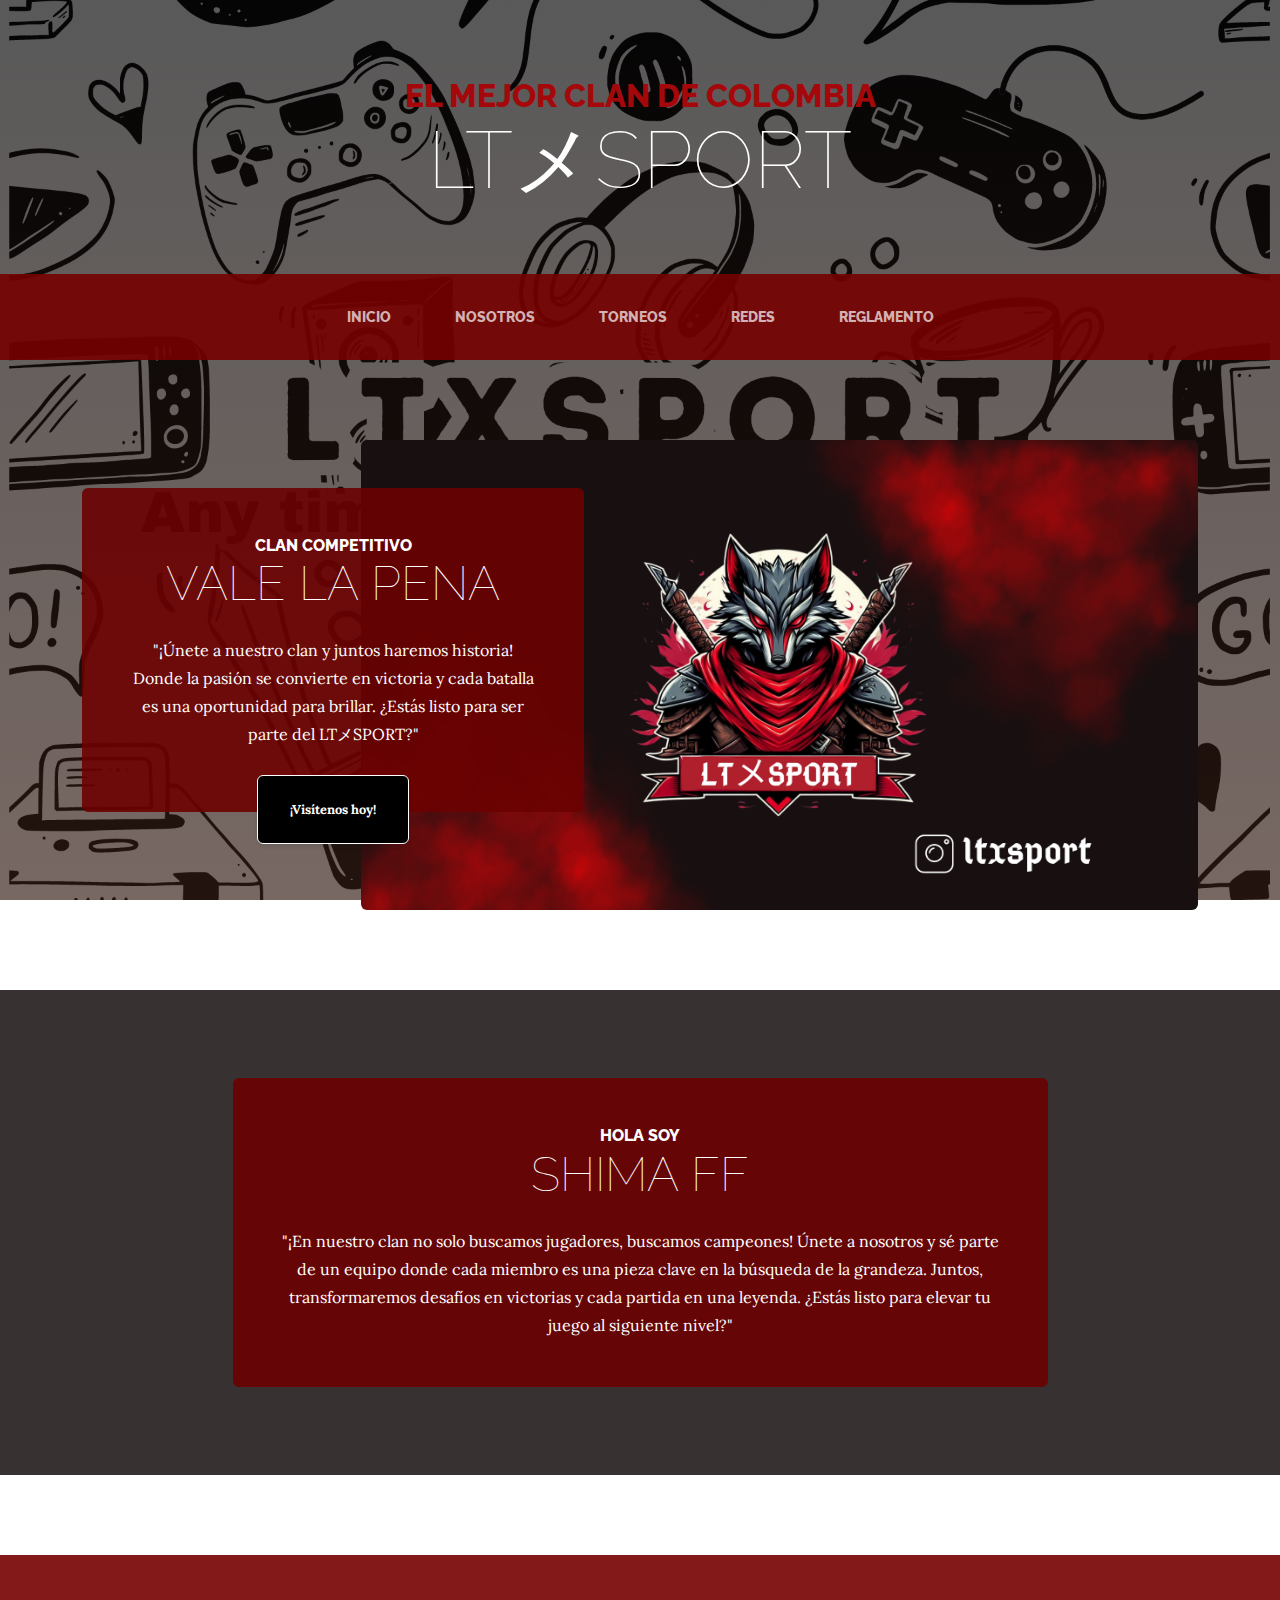
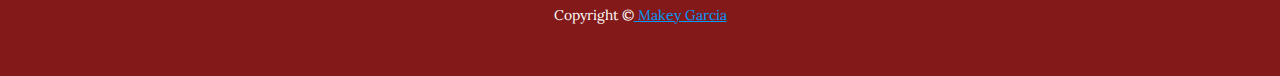
<file: index.html>
<!DOCTYPE html>
<html lang="en">
    <head>
        <meta charset="utf-8" />
        <meta name="viewport" content="width=device-width, initial-scale=1, shrink-to-fit=no" />
        <meta name="description" content="" />
        <meta name="author" content="" />
        <title>LTメSPORT</title>
        <link rel="icon" type="image/x-icon" href="assets/favicon.ico" />
        <!-- Google fonts-->
        <link href="https://fonts.googleapis.com/css?family=Raleway:100,100i,200,200i,300,300i,400,400i,500,500i,600,600i,700,700i,800,800i,900,900i" rel="stylesheet" />
        <link href="https://fonts.googleapis.com/css?family=Lora:400,400i,700,700i" rel="stylesheet" />
        <!-- Core theme CSS (includes Bootstrap)-->
        <link href="css/styles.css" rel="stylesheet" />
    </head>
    <body>
        <header>
            <h1 class="site-heading text-center text-faded d-none d-lg-block">
                <span class="site-heading-upper text-primary mb-3">El mejor clan de colombia</span>
                <span class="site-heading-lower">LTメSPORT</span>
            </h1>
        </header>
        <!-- Navigation-->
        <nav class="navbar navbar-expand-lg navbar-dark py-lg-4" id="mainNav">
            <div class="container">
                <a class="navbar-brand text-uppercase fw-bold d-lg-none" href="index.html">LTメSPORT🔥</a>
                <button class="navbar-toggler" type="button" data-bs-toggle="collapse" data-bs-target="#navbarSupportedContent" aria-controls="navbarSupportedContent" aria-expanded="false" aria-label="Toggle navigation"><span class="navbar-toggler-icon"></span></button>
                <div class="collapse navbar-collapse" id="navbarSupportedContent">
                    <ul class="navbar-nav mx-auto">
                        <li class="nav-item px-lg-4"><a class="nav-link text-uppercase" href="index.html">inicio</a></li>
                        <li class="nav-item px-lg-4"><a class="nav-link text-uppercase" href="about.html">Nosotros</a></li>
                        <li class="nav-item px-lg-4"><a class="nav-link text-uppercase" href="products.html">torneos</a></li>
                        <li class="nav-item px-lg-4"><a class="nav-link text-uppercase" href="store.html">redes</a></li>
                        <li class="nav-item px-lg-4"><a class="nav-link text-uppercase" href="reglamento.html">Reglamento</a></li>
                    </ul>
                </div>
            </div>
        </nav>
        <section class="page-section clearfix">
            <div class="container">
                <div class="intro">
                    <img class="intro-img img-fluid mb-3 mb-lg-0 rounded" src="assets/img/ltxposrt baner.png" alt="..." />
                    <div class="intro-text left-0 text-center bg-faded p-5 rounded">
                        <h2 class="section-heading mb-4">
                            <span class="section-heading-upper">Clan Competitivo</span>
                            <span class="section-heading-lower">vale la pena</span>
                        </h2>
                        <p class="mb-3">"¡Únete a nuestro clan y juntos haremos historia! Donde la pasión se convierte en victoria y cada batalla es una oportunidad para brillar. ¿Estás listo para ser parte del LTメSPORT?"</p>
                        <div class="intro-button mx-auto"><a class="btn btn-primary btn-xl" href="https://www.instagram.com/ltxsportoficial/">¡Visítenos hoy!</a></div>
                    </div>
                </div>
            </div>
        </section>
        <section class="page-section cta">
            <div class="container">
                <div class="row">
                    <div class="col-xl-9 mx-auto">
                        <div class="cta-inner bg-faded text-center rounded">
                            <h2 class="section-heading mb-4">
                                <span class="section-heading-upper">hola soy</span>
                                <span class="section-heading-lower">shima ff</span>
                            </h2>
                            <p class="mb-0">"¡En nuestro clan no solo buscamos jugadores, buscamos campeones! Únete a nosotros y sé parte de un equipo donde cada miembro es una pieza clave en la búsqueda de la grandeza. Juntos, transformaremos desafíos en victorias y cada partida en una leyenda. ¿Estás listo para elevar tu juego al siguiente nivel?"</p>
                        </div>
                    </div>
                </div>
            </div>
        </section>
        <footer class="footer text-faded text-center py-5">
            <div class="container"><p class="m-0 small">Copyright &copy;<a href="https://www.instagram.com/shima.ff.yt/"> Makey Garcia</p></div>
        </footer>
        <!-- Bootstrap core JS-->
        <script src="https://cdn.jsdelivr.net/npm/bootstrap@5.2.3/dist/js/bootstrap.bundle.min.js"></script>
        <!-- Core theme JS-->
        <script src="js/scripts.js"></script>

        
        
    </body>
</html>
</file>
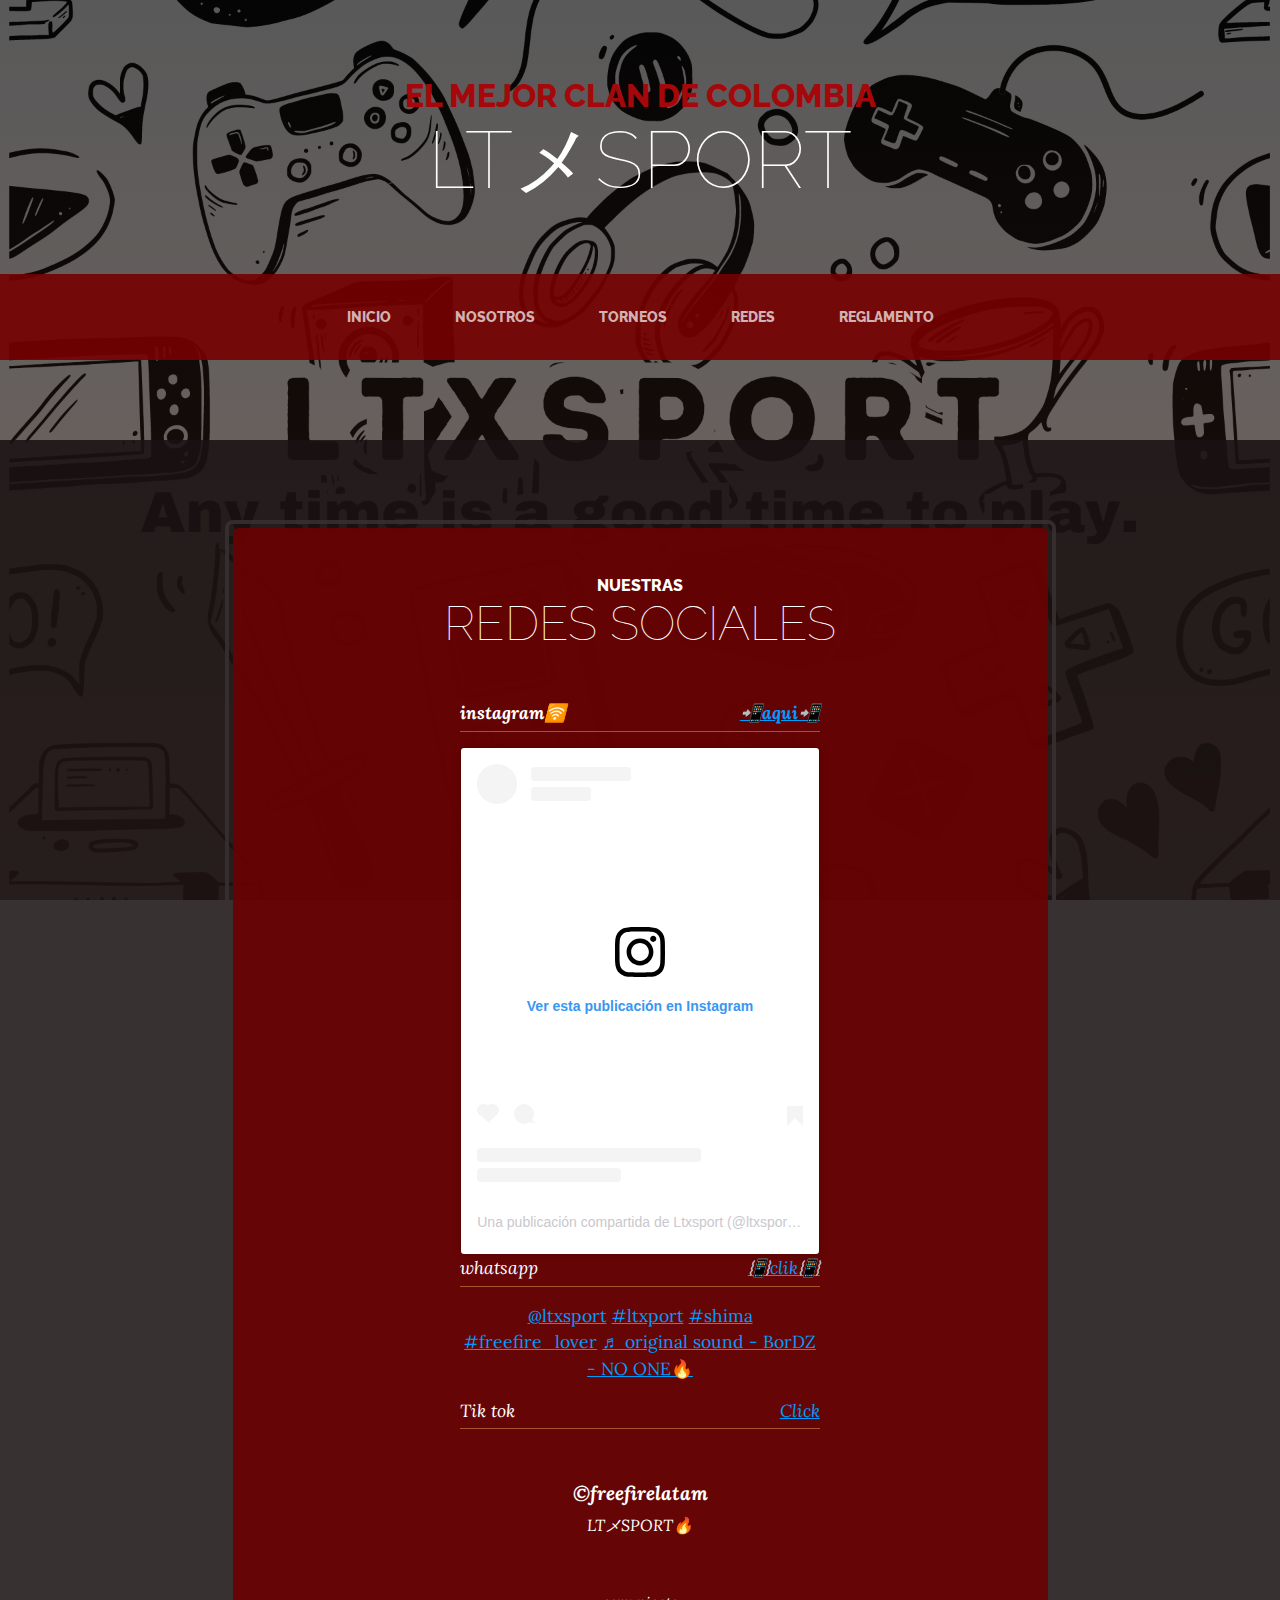
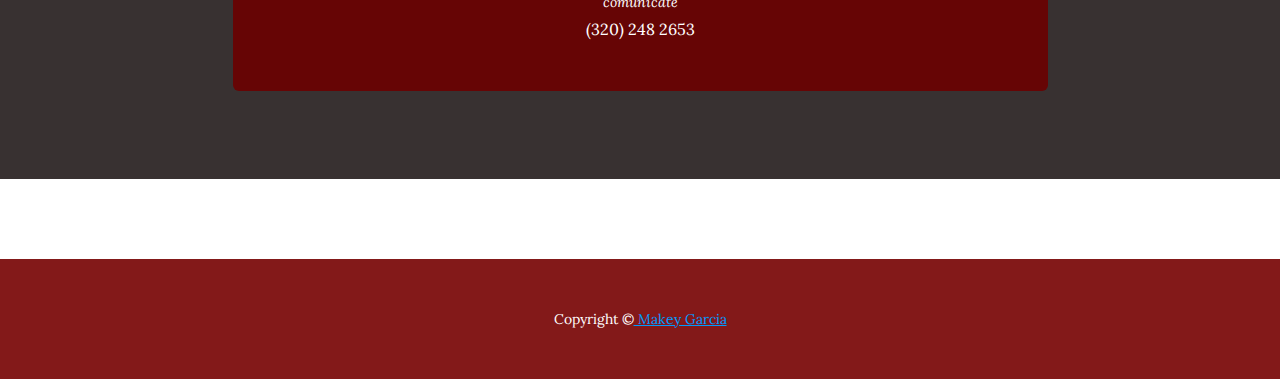
<file: store.html>
<!DOCTYPE html>
<html lang="en">
    <head>
        <meta charset="utf-8" />
        <meta name="viewport" content="width=device-width, initial-scale=1, shrink-to-fit=no" />
        <meta name="description" content="" />
        <meta name="author" content="" />
        <title>LTメSPORT</title>
        <link rel="icon" href="favicon.ico" type="image/x-icon">
        <link rel="icon" type="image/x-icon" href="assets/favicon.ico" />
        <!-- Google fonts-->
        <link href="https://fonts.googleapis.com/css?family=Raleway:100,100i,200,200i,300,300i,400,400i,500,500i,600,600i,700,700i,800,800i,900,900i" rel="stylesheet" />
        <link href="https://fonts.googleapis.com/css?family=Lora:400,400i,700,700i" rel="stylesheet" />
        <!-- Core theme CSS (includes Bootstrap)-->
        <link href="css/styles.css" rel="stylesheet" />
    </head>
    <body>
        <header>
            <h1 class="site-heading text-center text-faded d-none d-lg-block">
                <span class="site-heading-upper text-primary mb-3">El mejor clan de colombia</span>
                <span class="site-heading-lower">LTメSPORT</span>
            </h1>
        </header>
        <!-- Navigation-->
        <nav class="navbar navbar-expand-lg navbar-dark py-lg-4" id="mainNav">
            <div class="container">
                <a class="navbar-brand text-uppercase fw-bold d-lg-none" href="index.html">LTメSPORT🔥</a>
                <button class="navbar-toggler" type="button" data-bs-toggle="collapse" data-bs-target="#navbarSupportedContent" aria-controls="navbarSupportedContent" aria-expanded="false" aria-label="Toggle navigation"><span class="navbar-toggler-icon"></span></button>
                <div class="collapse navbar-collapse" id="navbarSupportedContent">
                    <ul class="navbar-nav mx-auto">
                        <li class="nav-item px-lg-4"><a class="nav-link text-uppercase" href="index.html">inicio</a></li>
                        <li class="nav-item px-lg-4"><a class="nav-link text-uppercase" href="about.html">Nosotros</a></li>
                        <li class="nav-item px-lg-4"><a class="nav-link text-uppercase" href="products.html">torneos</a></li>
                        <li class="nav-item px-lg-4"><a class="nav-link text-uppercase" href="store.html">redes</a></li>
                        <li class="nav-item px-lg-4"><a class="nav-link text-uppercase" href="reglamento.html">Reglamento</a></li>
                    </ul>
                </div>
            </div>
        </nav>
        <section class="page-section cta">
            <div class="container">
                <div class="row">
                    <div class="col-xl-9 mx-auto">
                        <div class="cta-inner bg-faded text-center rounded">
                            <h2 class="section-heading mb-5">
                                <span class="section-heading-upper">Nuestras</span>
                                <span class="section-heading-lower">Redes Sociales</span>
                            </h2>
                            <ul class="list-unstyled list-hours mb-5 text-left mx-auto">
                                <li class="list-unstyled-item list-hours-item d-flex">instagram🛜
                                    <span class="ms-auto"><a href="https://www.instagram.com/ltxsportoficial/">📲aqui📲 </a></i></span>
                                </li>
                                <blockquote class="instagram-media" data-instgrm-captioned data-instgrm-permalink="https://www.instagram.com/reel/C9srFotpKcC/?utm_source=ig_embed&amp;utm_campaign=loading" data-instgrm-version="14" style=" background:#FFF; border:0; border-radius:3px; box-shadow:0 0 1px 0 rgba(0,0,0,0.5),0 1px 10px 0 rgba(0,0,0,0.15); margin: 1px; max-width:540px; min-width:326px; padding:0; width:99.375%; width:-webkit-calc(100% - 2px); width:calc(100% - 2px);"><div style="padding:16px;"> <a href="https://www.instagram.com/reel/C9srFotpKcC/?utm_source=ig_embed&amp;utm_campaign=loading" style=" background:#FFFFFF; line-height:0; padding:0 0; text-align:center; text-decoration:none; width:100%;" target="_blank"> <div style=" display: flex; flex-direction: row; align-items: center;"> <div style="background-color: #F4F4F4; border-radius: 50%; flex-grow: 0; height: 40px; margin-right: 14px; width: 40px;"></div> <div style="display: flex; flex-direction: column; flex-grow: 1; justify-content: center;"> <div style=" background-color: #F4F4F4; border-radius: 4px; flex-grow: 0; height: 14px; margin-bottom: 6px; width: 100px;"></div> <div style=" background-color: #F4F4F4; border-radius: 4px; flex-grow: 0; height: 14px; width: 60px;"></div></div></div><div style="padding: 19% 0;"></div> <div style="display:block; height:50px; margin:0 auto 12px; width:50px;"><svg width="50px" height="50px" viewBox="0 0 60 60" version="1.1" xmlns="https://www.w3.org/2000/svg" xmlns:xlink="https://www.w3.org/1999/xlink"><g stroke="none" stroke-width="1" fill="none" fill-rule="evenodd"><g transform="translate(-511.000000, -20.000000)" fill="#000000"><g><path d="M556.869,30.41 C554.814,30.41 553.148,32.076 553.148,34.131 C553.148,36.186 554.814,37.852 556.869,37.852 C558.924,37.852 560.59,36.186 560.59,34.131 C560.59,32.076 558.924,30.41 556.869,30.41 M541,60.657 C535.114,60.657 530.342,55.887 530.342,50 C530.342,44.114 535.114,39.342 541,39.342 C546.887,39.342 551.658,44.114 551.658,50 C551.658,55.887 546.887,60.657 541,60.657 M541,33.886 C532.1,33.886 524.886,41.1 524.886,50 C524.886,58.899 532.1,66.113 541,66.113 C549.9,66.113 557.115,58.899 557.115,50 C557.115,41.1 549.9,33.886 541,33.886 M565.378,62.101 C565.244,65.022 564.756,66.606 564.346,67.663 C563.803,69.06 563.154,70.057 562.106,71.106 C561.058,72.155 560.06,72.803 558.662,73.347 C557.607,73.757 556.021,74.244 553.102,74.378 C549.944,74.521 548.997,74.552 541,74.552 C533.003,74.552 532.056,74.521 528.898,74.378 C525.979,74.244 524.393,73.757 523.338,73.347 C521.94,72.803 520.942,72.155 519.894,71.106 C518.846,70.057 518.197,69.06 517.654,67.663 C517.244,66.606 516.755,65.022 516.623,62.101 C516.479,58.943 516.448,57.996 516.448,50 C516.448,42.003 516.479,41.056 516.623,37.899 C516.755,34.978 517.244,33.391 517.654,32.338 C518.197,30.938 518.846,29.942 519.894,28.894 C520.942,27.846 521.94,27.196 523.338,26.654 C524.393,26.244 525.979,25.756 528.898,25.623 C532.057,25.479 533.004,25.448 541,25.448 C548.997,25.448 549.943,25.479 553.102,25.623 C556.021,25.756 557.607,26.244 558.662,26.654 C560.06,27.196 561.058,27.846 562.106,28.894 C563.154,29.942 563.803,30.938 564.346,32.338 C564.756,33.391 565.244,34.978 565.378,37.899 C565.522,41.056 565.552,42.003 565.552,50 C565.552,57.996 565.522,58.943 565.378,62.101 M570.82,37.631 C570.674,34.438 570.167,32.258 569.425,30.349 C568.659,28.377 567.633,26.702 565.965,25.035 C564.297,23.368 562.623,22.342 560.652,21.575 C558.743,20.834 556.562,20.326 553.369,20.18 C550.169,20.033 549.148,20 541,20 C532.853,20 531.831,20.033 528.631,20.18 C525.438,20.326 523.257,20.834 521.349,21.575 C519.376,22.342 517.703,23.368 516.035,25.035 C514.368,26.702 513.342,28.377 512.574,30.349 C511.834,32.258 511.326,34.438 511.181,37.631 C511.035,40.831 511,41.851 511,50 C511,58.147 511.035,59.17 511.181,62.369 C511.326,65.562 511.834,67.743 512.574,69.651 C513.342,71.625 514.368,73.296 516.035,74.965 C517.703,76.634 519.376,77.658 521.349,78.425 C523.257,79.167 525.438,79.673 528.631,79.82 C531.831,79.965 532.853,80.001 541,80.001 C549.148,80.001 550.169,79.965 553.369,79.82 C556.562,79.673 558.743,79.167 560.652,78.425 C562.623,77.658 564.297,76.634 565.965,74.965 C567.633,73.296 568.659,71.625 569.425,69.651 C570.167,67.743 570.674,65.562 570.82,62.369 C570.966,59.17 571,58.147 571,50 C571,41.851 570.966,40.831 570.82,37.631"></path></g></g></g></svg></div><div style="padding-top: 8px;"> <div style=" color:#3897f0; font-family:Arial,sans-serif; font-size:14px; font-style:normal; font-weight:550; line-height:18px;">Ver esta publicación en Instagram</div></div><div style="padding: 12.5% 0;"></div> <div style="display: flex; flex-direction: row; margin-bottom: 14px; align-items: center;"><div> <div style="background-color: #F4F4F4; border-radius: 50%; height: 12.5px; width: 12.5px; transform: translateX(0px) translateY(7px);"></div> <div style="background-color: #F4F4F4; height: 12.5px; transform: rotate(-45deg) translateX(3px) translateY(1px); width: 12.5px; flex-grow: 0; margin-right: 14px; margin-left: 2px;"></div> <div style="background-color: #F4F4F4; border-radius: 50%; height: 12.5px; width: 12.5px; transform: translateX(9px) translateY(-18px);"></div></div><div style="margin-left: 8px;"> <div style=" background-color: #F4F4F4; border-radius: 50%; flex-grow: 0; height: 20px; width: 20px;"></div> <div style=" width: 0; height: 0; border-top: 2px solid transparent; border-left: 6px solid #f4f4f4; border-bottom: 2px solid transparent; transform: translateX(16px) translateY(-4px) rotate(30deg)"></div></div><div style="margin-left: auto;"> <div style=" width: 0px; border-top: 8px solid #F4F4F4; border-right: 8px solid transparent; transform: translateY(16px);"></div> <div style=" background-color: #F4F4F4; flex-grow: 0; height: 12px; width: 16px; transform: translateY(-4px);"></div> <div style=" width: 0; height: 0; border-top: 8px solid #F4F4F4; border-left: 8px solid transparent; transform: translateY(-4px) translateX(8px);"></div></div></div> <div style="display: flex; flex-direction: column; flex-grow: 1; justify-content: center; margin-bottom: 24px;"> <div style=" background-color: #F4F4F4; border-radius: 4px; flex-grow: 0; height: 14px; margin-bottom: 6px; width: 224px;"></div> <div style=" background-color: #F4F4F4; border-radius: 4px; flex-grow: 0; height: 14px; width: 144px;"></div></div></a><p style=" color:#c9c8cd; font-family:Arial,sans-serif; font-size:14px; line-height:17px; margin-bottom:0; margin-top:8px; overflow:hidden; padding:8px 0 7px; text-align:center; text-overflow:ellipsis; white-space:nowrap;"><a href="https://www.instagram.com/reel/C9srFotpKcC/?utm_source=ig_embed&amp;utm_campaign=loading" style=" color:#c9c8cd; font-family:Arial,sans-serif; font-size:14px; font-style:normal; font-weight:normal; line-height:17px; text-decoration:none;" target="_blank">Una publicación compartida de Ltxsport (@ltxsportoficial)</a></p></div></blockquote>
<script async src="//www.instagram.com/embed.js"></script>
                                <li class="list-unstyled-item list-hours-item d-flex">
                                    whatsapp
                                    <span class="ms-auto"><a href=" https://chat.whatsapp.com/IBtouJiOLeGLJSTiyMxzsL ">📳clik📳</a></span>
                                </li>
                                <blockquote class="tiktok-embed" cite="https://www.tiktok.com/@ltxsport/video/7391743347611716870" data-video-id="7391743347611716870" style="max-width: 605px;min-width: 325px;" > <section> <a target="_blank" title="@ltxsport" href="https://www.tiktok.com/@ltxsport?refer=embed">@ltxsport</a> <a title="ltxport" target="_blank" href="https://www.tiktok.com/tag/ltxport?refer=embed">#ltxport</a> <a title="shima" target="_blank" href="https://www.tiktok.com/tag/shima?refer=embed">#shima</a> <a title="freefire_lover" target="_blank" href="https://www.tiktok.com/tag/freefire_lover?refer=embed">#freefire_lover</a> <a target="_blank" title="♬ original sound - BorDZ - NO ONE🔥" href="https://www.tiktok.com/music/original-sound-BorDZ-7349125069388696325?refer=embed">♬ original sound - BorDZ - NO ONE🔥</a> </section> </blockquote> <script async src="https://www.tiktok.com/embed.js"></script>
                                <li class="list-unstyled-item list-hours-item d-flex">
                                    Tik tok
                                    <span class="ms-auto"><a href="https://www.tiktok.com/@ltxsport">Click</a></span>
                                </li>
                            </ul>
                            <p class="address mb-5">
                                <em>
                                    <strong>&copy;freefirelatam</strong>
                                    <br />
                                    LTメSPORT🔥

                                </em>
                            </p>
                            <p class="mb-0">
                                <small><em>comunicate</em></small>
                                <br />
                                (320) 248 2653
                            </p>
                        </div>
                    </div>
                </div>
            </div>
        </section>
        <footer class="footer text-faded text-center py-5">
            <div class="container"><p class="m-0 small">Copyright &copy;<a href="https://www.instagram.com/shima.ff.yt/"> Makey Garcia</p></div>
        </footer>
        <!-- Bootstrap core JS-->
        <script src="https://cdn.jsdelivr.net/npm/bootstrap@5.2.3/dist/js/bootstrap.bundle.min.js"></script>
        <!-- Core theme JS-->
        <script src="js/scripts.js"></script>
    </body>
</html>
</file>
